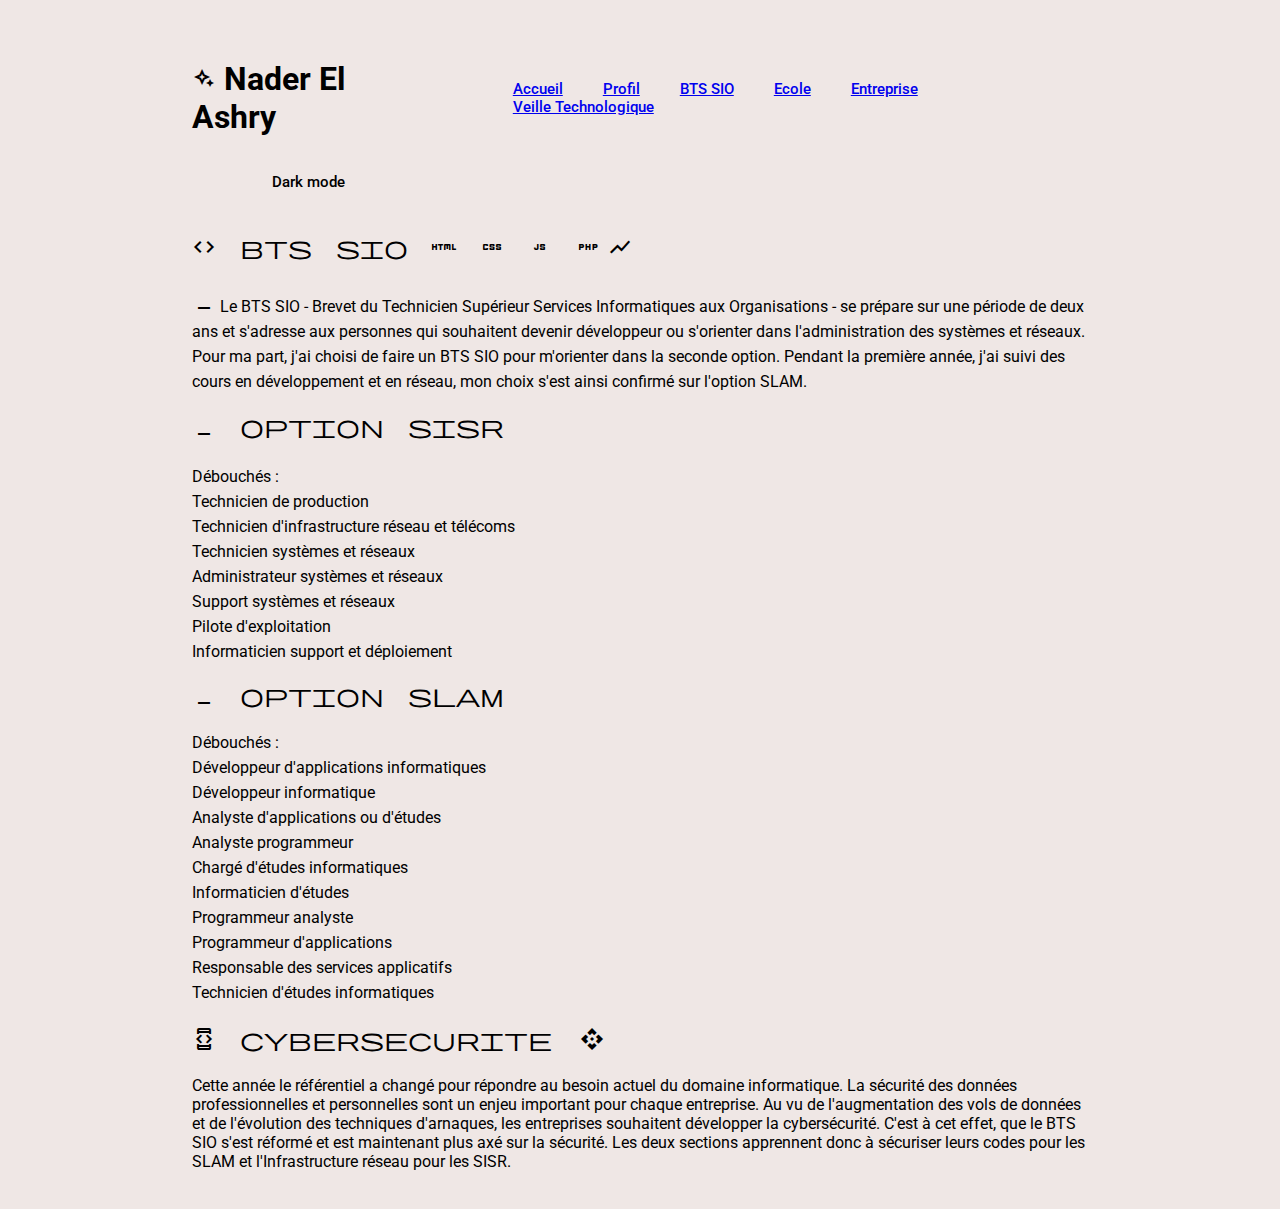
<file: PORTFOLIO/bts.html>
<!DOCTYPE html>
<html lang="fr">
<head>
    <meta charset="UTF-8">
    <meta http-equiv="X-UA-Compatible" content="IE=edge">
    <meta name="viewport" content="width=device-width, initial-scale=1.0">
    <title>Présentation BTS SIO</title>
    <link rel="stylesheet" href="https://fonts.googleapis.com/css2?family=Material+Symbols+Outlined:opsz,wght,FILL,GRAD@20..48,100..700,0..1,-50..200" />
    <link rel="stylesheet" href="index.html">
    <link rel="stylesheet" href="style.css">

</head>
<body>
    <nav>
        
        <h1><span class="material-symbols-outlined">
            magic_button
            </span>
            Nader El Ashry
        </h1>
        <ul>
            <li>
                <a class="nav-link active" aria-current="page" href="index.html">Accueil</a>
            </li>
            <li class="nav-item"> 
                <a class="nav-link" href="profil.html">Profil</a>
            </li>
            <li class="nav-item"> 
                <a class="nav-link" href="bts.html">BTS SIO</a>
            </li>
             <li class="nav-item">
                <a class="nav-link" href="projet.html">Ecole</a>
            </li>
            <li class="nav-item">
                <a class="nav-link" href="entreprise.html">Entreprise</a>
            </li>
            <li class="nav-item">
                <a class="nav-link" href="veilletech.html">Veille Technologique</a>
            </li>
            <!-- <li class="nav-item">
                <a class="nav-link" href="veilleJuridique.html">Veille Juridique</a>
            </li> -->

        </ul>

    
    
        <!-- <ul>
            <li id="dark-light-mode"  onclick="changeDarkMode()">Dark mode</li>
        </ul> -->
    </nav>
    <nav>
        
        <ul>
            <li id="dark-light-mode"  onclick="changeDarkMode()">Dark mode</li>
        </ul>

    </nav>
    
    <div class="titre">
        <h1> 
            <span class="material-symbols-outlined">
                code
                BTS SIO  <span class="material-symbols-outlined">
                    html
                    <span class="material-symbols-outlined">
                        css
                        <span class="material-symbols-outlined">
                            javascript
                            <span class="material-symbols-outlined">
                                php
                                </span>
                            </span>
                        </span>     
                    </span>
                </span>
           
            </span>
           
            <span class="material-symbols-outlined">
                show_chart
                </span>
        </h1>
    </div>
  
       <p> 
        <span class="material-symbols-outlined">
            minimize
            </span>
        Le BTS SIO - Brevet du Technicien Supérieur Services Informatiques aux Organisations - se prépare sur une période de deux ans et s'adresse aux personnes qui souhaitent devenir développeur ou s'orienter dans l'administration des systèmes et réseaux. 
            Pour ma part, j'ai choisi de faire un BTS SIO pour m'orienter dans la seconde option. 
            Pendant la première année, j'ai suivi des cours en développement et en réseau, mon choix s'est ainsi confirmé sur l'option SLAM.
        </p>
       <h2>
        <span class="material-symbols-outlined">
            minimize
            Option SISR
            </span> 
        </h2>
        <p>
            Débouchés : <br>
            
            Technicien de production <br>
           
            Technicien d'infrastructure 
             réseau et télécoms <br>
            Technicien systèmes et réseaux <br>
            Administrateur systèmes et réseaux <br>
            Support systèmes et réseaux <br>
            Pilote d'exploitation <br>
            Informaticien support et déploiement <br>
        </p> 
       <h3>
        <span class="material-symbols-outlined">
            minimize
            Option SLAM 
            </span>
        </h3> 
       <p>
            Débouchés : <br>
            Développeur d'applications informatiques <br>
            Développeur informatique <br>
            Analyste d'applications ou d'études <br>
            Analyste programmeur <br>
            Chargé d'études informatiques <br>
            Informaticien d'études <br>
            Programmeur analyste <br>
            Programmeur d'applications <br>
            Responsable des services applicatifs <br>
            Technicien d'études informatiques <br>
        </p>
       
        <h4>
            <span class="material-symbols-outlined">
                developer_mode
                Cybersecurite&nbsp;
                </span>
             
                <span class="material-symbols-outlined">
                    api
                    </span>
            </h4>
       
        
            Cette année le référentiel a changé pour répondre au besoin actuel du domaine informatique. La sécurité des données professionnelles et personnelles sont un enjeu important pour chaque entreprise. Au vu de l'augmentation des vols de données et de l'évolution des techniques d'arnaques, les entreprises souhaitent développer la cybersécurité. C'est à cet effet, que le BTS SIO s'est réformé et est maintenant plus axé sur la sécurité. Les deux sections apprennent donc à sécuriser leurs codes pour les SLAM et l'Infrastructure réseau pour les SISR.


</body>
    <script src="script.js"></script>
</html>
</file>
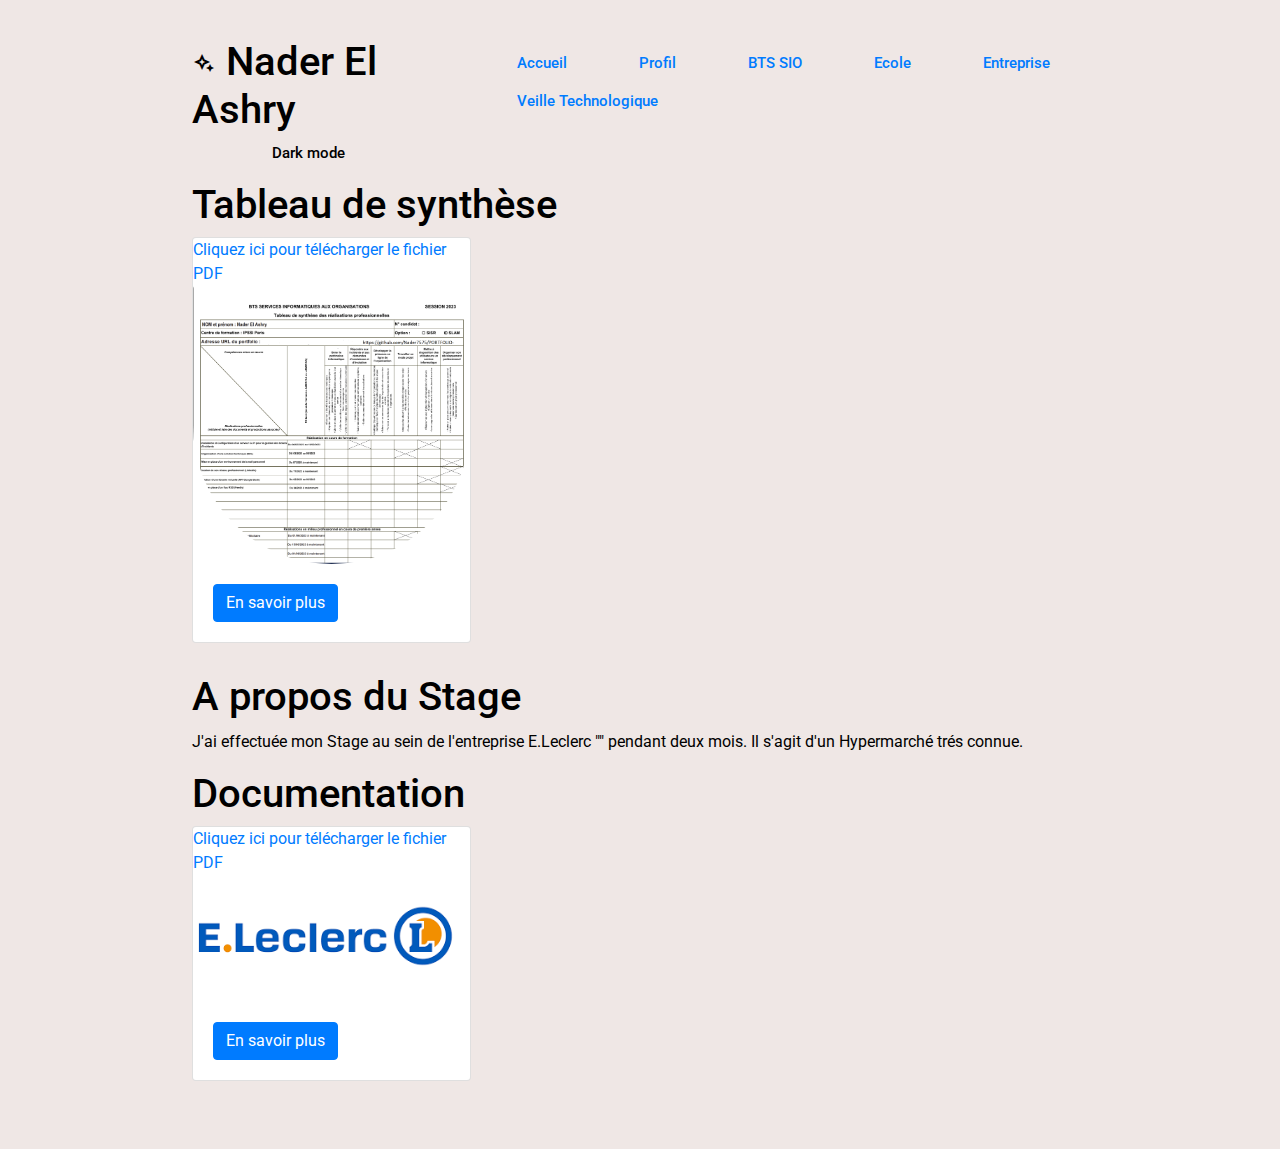
<file: PORTFOLIO/entreprise.html>
<!DOCTYPE html>
<html lang="fr">
<head>
    <meta charset="UTF-8">
    <meta http-equiv="X-UA-Compatible" content="IE=edge">
    <meta name="viewport" content="width=device-width, initial-scale=1.0">
    <title>Document</title>
    <link rel="stylesheet" href="https://fonts.googleapis.com/css2?family=Material+Symbols+Outlined:opsz,wght,FILL,GRAD@20..48,100..700,0..1,-50..200" />
    <link rel="stylesheet" href="index.html">
    <link rel="stylesheet" href="profil.css">

    <link rel="stylesheet" href="https://maxcdn.bootstrapcdn.com/bootstrap/4.5.2/css/bootstrap.min.css"> 
   
    <link rel="stylesheet" href="style.css">
    <link rel="stylesheet" href="index.html">
    <link rel="stylesheet" href="indexold.css">
   



</head>

<body>
    
    <nav>
        
        <h1><span class="material-symbols-outlined">
            magic_button
            </span>
            Nader El Ashry
        </h1>
        <ul>
            <li>
                <a class="nav-link active" aria-current="page" href="index.html">Accueil</a>
            </li>
            <li class="nav-item"> 
                <a class="nav-link" href="profil.html">Profil</a>
            </li>
            <li class="nav-item"> 
                <a class="nav-link" href="bts.html">BTS SIO</a>
            </li>
             <li class="nav-item">
                <a class="nav-link" href="projet.html">Ecole</a>
            </li>
            <li class="nav-item">
                <a class="nav-link" href="entreprise.html">Entreprise</a>
            </li>
            <li class="nav-item">
                <a class="nav-link" href="veilletech.html">Veille Technologique</a>
            </li>
            <!-- <li class="nav-item">
                <a class="nav-link" href="veillejuridique.html">Veille Juridique</a>
            </li> -->

        </ul>
    </nav>

    <nav>
        
        <ul>
            <li id="dark-light-mode"  onclick="changeDarkMode()">Dark mode</li>
        </ul>

    </nav>
<!--     
    <h1>Tableau de Synthèse</h1>
        <div class="row">
            <div class="col-md-4">
              <div class="card">
                <a href="docs/Projet AP1.docx " target="_blank">Cliquez ici pour télécharger le fichier PDF</a>
                <img  src=""  alt="Projet 1" class="card-img-top">
                <div class="card-body">
                  <h5 class="card-title">Projet 1</h5>
                  <p class="card-text">L'Auberge</p>
                  <a href="https://view.officeapps.live.com/op/view.aspx?src=https%3A%2F%2Fraw.githubusercontent.com%2FNader7575%2Faubjeun%2Fmain%2FProjet%2520AP1.docx&wdOrigin=BROWSELINK" class="btn btn-primary">En savoir plus</a>
                </div>
              </div>
            </div>
    
    
    

<h3>A propos du stage </h3>
     <p> J'ai effectuée mon stage au sein de l'entreprise "E.Leclerc" pendant deux mois. Il s'agit d'un Hypermarché </p>
     
     <h2>Documentation </h2>
     <div class="col-md-4">
        <div class="card">
          <img src="[data-uri]" alt="Vidéo 3" class="card-img-top">
          <div class="card-body">
            <h5 class="card-title">Titre de la vidéo 3</h5>
            <a href="https://www.youtube.com/watch?v=video3" class="btn btn-primary">Voir la vidéo</a>
          
    </div> -->

    <section>
        
        <h1>
            Tableau de synthèse
                

                
           </h1>
        
        
         
        <div class="row">
          <div class="col-md-4">
            <div class="card">
              <a href="docs/tbsyn.pdf" target="_blank">Cliquez ici pour télécharger le fichier PDF</a>
              <img  src="img/tbsyn.png"  alt="Projet 1" class="card-img-top">
              <div class="card-body">
             <a href="docs/tbsyn.pdf" class="btn btn-primary">En savoir plus</a>
              </div>
            </div>
          </div>
          
    </section>
    <h1> A propos du Stage </h1>
    <p>J'ai effectuée mon Stage au sein de l'entreprise E.Leclerc "" pendant deux mois. Il s'agit d'un Hypermarché trés connue.

    </p>
    <section>
        
        <h1>
            
                Documentation
                

                
           </h1>
        
      
         
        <div class="row">
          <div class="col-md-4">
            <div class="card">
              <a href="docs/stag.docx" target="_blank">Cliquez ici pour télécharger le fichier PDF</a>
              <img  src="./img/download.png"  alt="Projet 1" class="card-img-top">
              <div class="card-body">
             <a href="https://view.officeapps.live.com/op/view.aspx?src=https%3A%2F%2Fraw.githubusercontent.com%2FNader7575%2FPORTFOLIO-%2Fmain%2Fdocs%2Fstag.docx&wdOrigin=BROWSELINK" class="btn btn-primary">En savoir plus</a>
              </div>
            </div>
          </div>
          
    </section>
     <script src="script.js"></script>
</file>
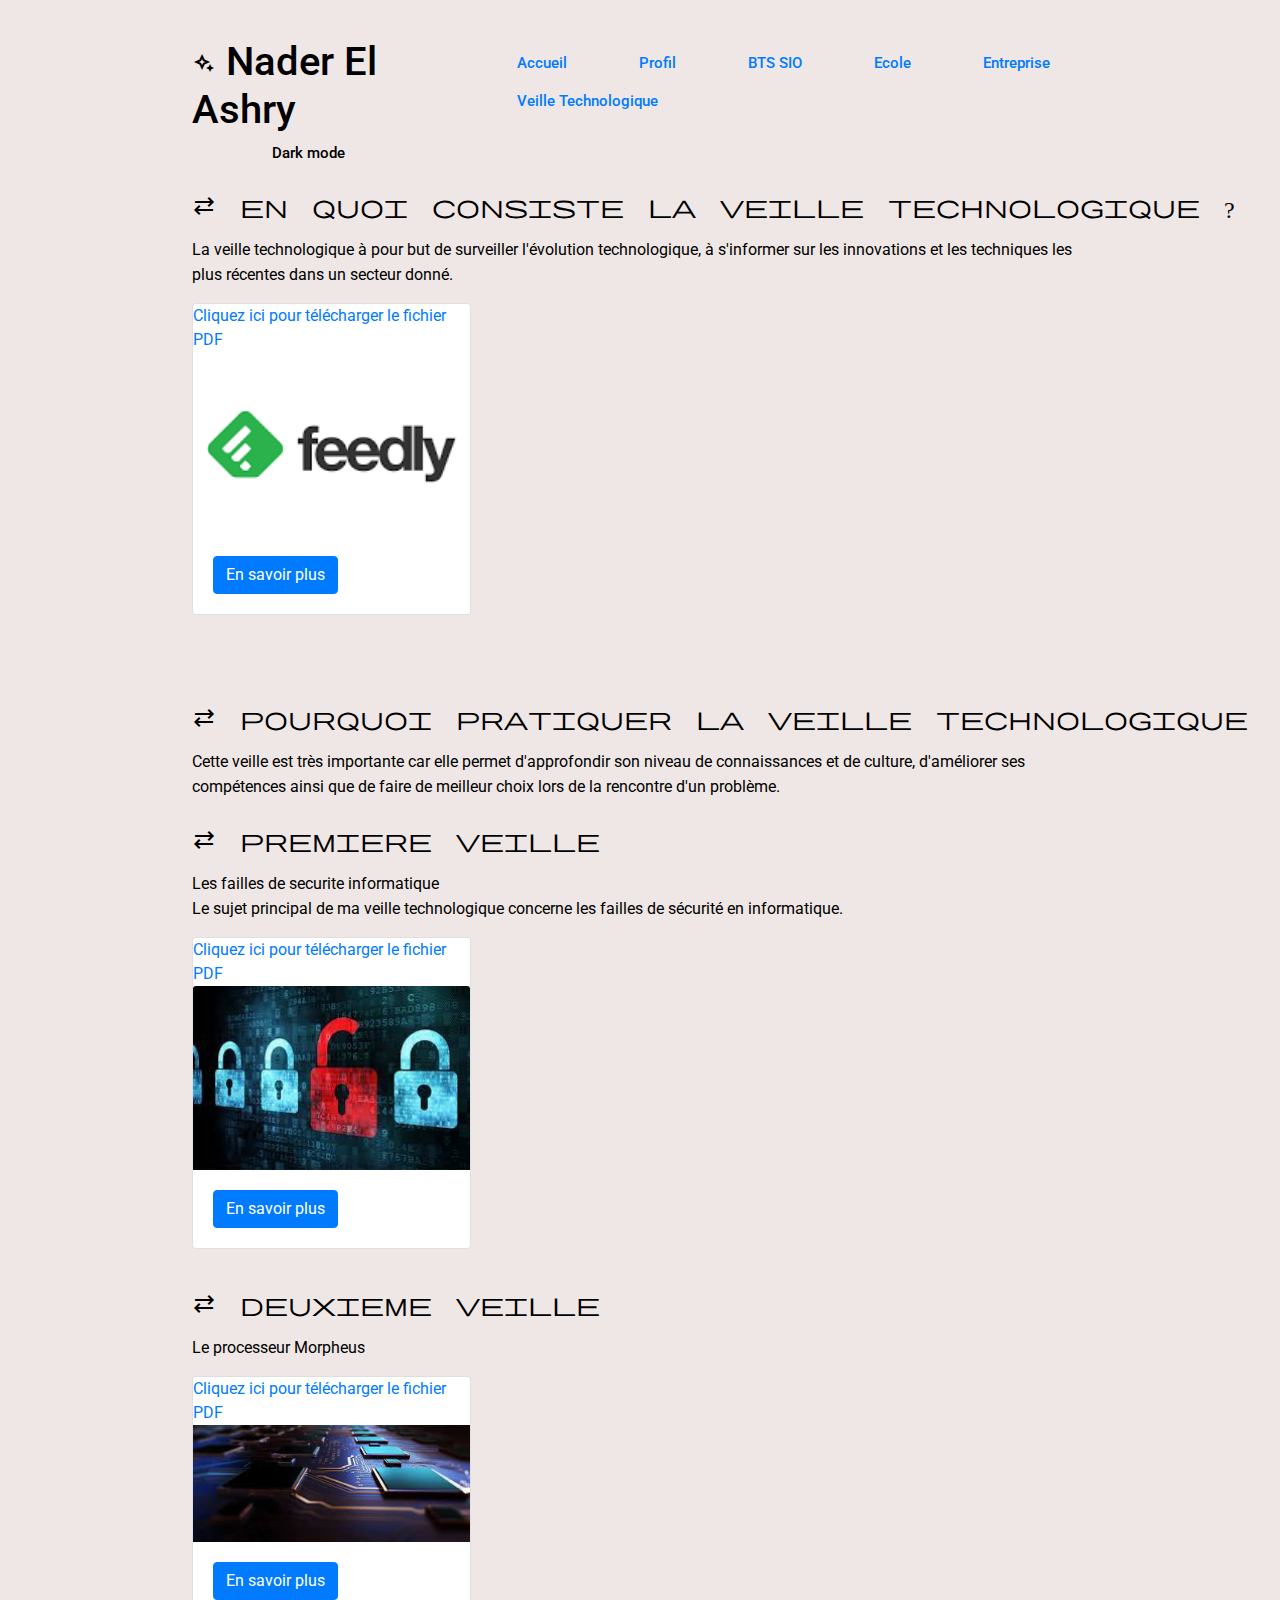
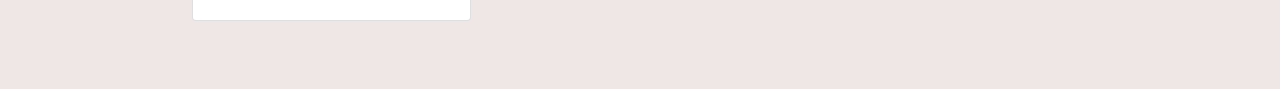
<file: PORTFOLIO/veilletech.html>
<!DOCTYPE html>
<html lang="fr">
<head>
    <meta charset="UTF-8">
    <meta http-equiv="X-UA-Compatible" content="IE=edge">
    <meta name="viewport" content="width=device-width, initial-scale=1.0">
    <title>Document</title>
    <!-- <link rel="stylesheet" href="https://fonts.googleapis.com/css2?family=Material+Symbols+Outlined:opsz,wght,FILL,GRAD@20..48,100..700,0..1,-50..200" />
    <link rel="stylesheet" href="index.html">
    <link rel="stylesheet" href="style.css">
         -->
         <link rel="stylesheet" href="https://fonts.googleapis.com/css2?family=Material+Symbols+Outlined:opsz,wght,FILL,GRAD@20..48,100..700,0..1,-50..200" />
         <link rel="stylesheet" href="https://maxcdn.bootstrapcdn.com/bootstrap/4.5.2/css/bootstrap.min.css">
        
         <link rel="stylesheet" href="style.css">
         <link rel="stylesheet" href="indexold.css">

</head>
<body>
    <nav>
        
        
        <h1><span class="material-symbols-outlined">
            magic_button
            </span>
            Nader El Ashry
        </h1>
        <ul>
            <li>
                <a class="nav-link active" aria-current="page" href="index.html">Accueil</a>
            </li>
            <li class="nav-item"> 
                <a class="nav-link" href="profil.html">Profil</a>
            </li>
            <li class="nav-item"> 
                <a class="nav-link" href="bts.html">BTS SIO</a>
            </li>
             <li class="nav-item">
                <a class="nav-link" href="projet.html">Ecole</a>
            </li>
            <li class="nav-item">
                <a class="nav-link" href="entreprise.html">Entreprise</a>
            </li>
            <li class="nav-item">
                <a class="nav-link" href="veilletech.html">Veille Technologique</a>
            </li>
            <!-- <li class="nav-item">
                <a class="nav-link" href="veillejuridique.html">Veille Juridique</a>
            </li>
             -->

        </ul>
    </nav>
    <nav>
        
        <ul>
            <li id="dark-light-mode"  onclick="changeDarkMode()">Dark mode</li>
        </ul>

    </nav>

    <section>
        
        <h1>
            <span class="material-symbols-outlined">
                sync_alt
                En quoi consiste la veille Technologique ?
                </span>

                
           </h1>
        
        <p>La veille technologique à pour but de surveiller l'évolution technologique, à s'informer sur les innovations et les techniques les plus récentes dans un secteur donné.</p>
         
        <div class="row">
          <div class="col-md-4">
            <div class="card">
              <a href="docs/en quoi consiste la veille tech.docx" target="_blank">Cliquez ici pour télécharger le fichier PDF</a>
              <img  src="docs/download.png"  alt="Projet 1" class="card-img-top">
              <div class="card-body">
             <a href="https://view.officeapps.live.com/op/view.aspx?src=https%3A%2F%2Fraw.githubusercontent.com%2FNader7575%2Fvielle-technologique%2Fmain%2Fen%2520quoi%2520consiste%2520la%2520veille%2520tech.docx&wdOrigin=BROWSELINK" class="btn btn-primary">En savoir plus</a>
              </div>
            </div>
          </div>
          
    </section>
    <br><br>
    <h1>
        <span class="material-symbols-outlined">
            sync_alt
            Pourquoi pratiquer la veille technologique
            </span>
     </h1>
     <p>Cette veille est très importante car elle permet d'approfondir son niveau de connaissances et de culture, d'améliorer ses compétences ainsi que de faire de meilleur choix lors de la rencontre d'un problème.
          </p>
    <section>
        
        <h1>
            <span class="material-symbols-outlined">
                sync_alt
                Premiere veille 
                </span>
         </h1>
        <p> Les failles de securite informatique <br>
            Le sujet principal de ma veille technologique concerne les failles de sécurité en informatique. </p>
      
        <div class="row">
            <div class="col-md-4">
              <div class="card">
                <a href="docs/vieille tech faille securité inf.docx" target="_blank">Cliquez ici pour télécharger le fichier PDF</a>
                <img  src="docs/télécharger.jpg"  alt="Projet 1" class="card-img-top">
                <div class="card-body">
               <a href="https://view.officeapps.live.com/op/view.aspx?src=https%3A%2F%2Fraw.githubusercontent.com%2FNader7575%2Ffaille-sec-veille%2Fmain%2Fvieille%2520tech%2520faille%2520securit%25C3%25A9%2520inf.docx&wdOrigin=BROWSELINK" class="btn btn-primary">En savoir plus</a>
                </div>
              </div>
            </div>
    </section>

    <section>

        <h1>
            <span class="material-symbols-outlined">
                sync_alt
                Deuxieme veille 
                </span>
            </h1>
        <p>Le processeur Morpheus</p>
            
        <div class="row">
            <div class="col-md-4">
              <div class="card">
                <a href="docs/veille tech processeur morpheus .docx" target="_blank">Cliquez ici pour télécharger le fichier PDF</a>
                <img  src="docs/download.jpg">
                <div class="card-body">
               <a href="https://view.officeapps.live.com/op/view.aspx?src=https%3A%2F%2Fraw.githubusercontent.com%2FNader7575%2Fmorpheus-veille-tech%2Fmain%2Fveille%2520tech%2520processeur%2520morpheus%2520.docx&wdOrigin=BROWSELINK" class="btn btn-primary">En savoir plus</a>
                </div>
              </div>
            </div>
    </section>
   
</body>
<script src="script.js"></script>
</html>


    <!-- <section class="titre">     
            <h1>
                <span class="material-symbols-outlined">
                    sync_alt
                    En quoi consiste la veille Technologique ? 
                    </span>
                
                 
                </h1>
        

        <p>
            <span class="material-symbols-outlined">
                minimize
                
            </span>
            La veille technologique à pour but de surveiller l'évolution technologique, à s'informer sur les innovations et les techniques les plus récentes dans un secteur donné.</p>
    </section>

    <section>
        
        <h1>
            <span class="material-symbols-outlined">
                sync_alt
                Pourquoi pratiquer la veille technologique ?
                </span>
            </h1>
    
        <p>
            <span class="material-symbols-outlined">
                minimize
                
            </span>
            Cette veille est très importante car elle permet d'approfondir son niveau de connaissances et de culture, d'améliorer ses compétences ainsi que de faire de meilleur choix lors de la rencontre d'un problème.</p>
    </section>

    <section>
        <h1>
            <span class="material-symbols-outlined">
                sync_alt
                Premiere vieille 
                </span>
            </h1>
            
            <span class="material-symbols-outlined">
                minimize
                
            </span>
            Le sujet principal de ma veille technologique concerne les failles de sécurité en informatique.</p>

    </section> -->
<!-- </body>
<script src="script.js"></script>
</html> -->
</file>
<file: PORTFOLIO/style.css>
@import url('https://fonts.googleapis.com/css2?family=Roboto:wght@100;300;400;500&display=swap');

:root {
    --background-color: #efe7e5;
    --text-color: black;
}

body {
    font-family: 'Roboto', sans-serif; 
    margin: 3% 15%;
    background-color: var(--background-color);
    color: var(--text-color);
}

p {
    line-height: 25px;
}

nav {
    display: flex;
    justify-content: space-between;
    align-items: center;
}
nav ul {
    display: flex;
    align-items: center;
    flex-wrap: wrap;
    list-style-type: none;
    font-weight: 500;
}
nav ul li {
    margin-left: 40px;
    font-size: 15px;
    cursor: pointer;
    position: relative;
}

nav ul li span {
    position: absolute;
    top: -5px;
    right: -28px;

}

header{
    margin-top: 60px;
    display: flex;
    justify-content: space-between;
    align-items: center;
}
header .header-left {
    flex: 6;
    margin-right: 50px;
}
header .header-left small {
    font-weight: bold;
    display: flex;
    align-items: center;
}
header .header-left h1 {
    font-size: 50px;
    font-weight: 400;
    margin-top: 15px;
}
header .header-left .links {
    margin-top:  80px;
}
header .header-left .links a {
    text-decoration: none;
    color: inherit;
    position: relative;
    margin-right: 40px;
    font-weight: bold;
}
header .header-left .links a span {
    position: absolute;
    top: -5px;
    right: -28px;
}

header .header-right {
    flex: 5;
}
header .header-right img {
    width: 100%;
}

.about {
    margin-top: 150px;   
}
.about p {
    font-size: 20px;
    line-height: 30px;
    font-weight: 300;
}

.about .signature {
    width: 30%;
    background-color: #efe7e5;
}

.images .image-card {
    display: flex;
    align-items: center;
    margin-bottom: 60px;
}
.images .image-card .image-left {
    margin-right: 40px;
    
}
.images .image-card .image-left img {
    height: 200px;
    width: 400px;
}

footer {
    margin-top: 100px;
}
footer p {
    font-size: 15px;
}

@media screen and (max-width: 800px) {
    .images .image-card {
        flex-wrap: wrap;
    }
}

@media screen and (max-width: 621px) {
    header {
        flex-direction: column-reverse;
    }
    header .header-left {
        margin-right: 0;
    }
    header .header-right {
        margin-bottom: 40px;
    }
    header .header-right img {
        width: 250px;
    }
    
    .images .image-card .header-left img {
        width: 100%;
    }
}

/* profil.html */
</file>
<file: PORTFOLIO/profil.css>
@import url('https://fonts.googleapis.com/css2?family=Roboto:wght@100;300;400;500&display=swap');

:root {
    --background-color: #efe7e5;
    --text-color: black;
}

body {
    font-family: 'Roboto', sans-serif; 
    margin: 3% 15%;
    background-color: var(--background-color);
    color: var(--text-color);
}

p {
    line-height: 25px;
}

nav {
    display: flex;
    justify-content: space-between;
    align-items: center;
}
nav ul {
    display: flex;
    align-items: center;
    flex-wrap: wrap;
    list-style-type: none;
    font-weight: 500;
}
nav ul li {
    margin-left: 40px;
    font-size: 15px;
    cursor: pointer;
    position: relative;
}

nav ul li span {
    position: absolute;
    top: -5px;
    right: -28px;

}

header{
    margin-top: 60px;
    display: flex;
    justify-content: space-between;
    align-items: center;
}
header .header-left {
    flex: 6;
    margin-right: 50px;
}
header .header-left small {
    font-weight: bold;
    display: flex;
    align-items: center;
}
header .header-left h1 {
    font-size: 50px;
    font-weight: 400;
    margin-top: 15px;
}
header .header-left .links {
    margin-top:  80px;
}
header .header-left .links a {
    text-decoration: none;
    color: inherit;
    position: relative;
    margin-right: 40px;
    font-weight: bold;
}
header .header-left .links a span {
    position: absolute;
    top: -5px;
    right: -28px;
}

header .header-right {
    flex: 5;
}
header .header-right img {
    width: 100%;
}

.about {
    margin-top: 150px;   
}
.about p {
    font-size: 20px;
    line-height: 30px;
    font-weight: 300;
}

.about .signature {
    width: 30%;
    background-color: #efe7e5;
}

.images .image-card {
    display: flex;
    align-items: center;
    margin-bottom: 60px;
}
.images .image-card .image-left {
    margin-right: 40px;
}
.images .image-card .image-left img {
    height: 200px;
    width: 400px;
}

footer {
    margin-top: 100px;
}
footer p {
    font-size: 15px;
}

@media screen and (max-width: 800px) {
    .images .image-card {
        flex-wrap: wrap;
    }
}

@media screen and (max-width: 621px) {
    header {
        flex-direction: column-reverse;
    }
    header .header-left {
        margin-right: 0;
    }
    header .header-right {
        margin-bottom: 40px;
    }
    header .header-right img {
        width: 250px;
    }
    
    .images .image-card .header-left img {
        width: 100%;
    }
}

/* profil.html */
img {
       
    width: 20px; /* Ajuster la taille du conteneur rond */
    height: 20px;
    border-radius: 50%; /* Appliquer une bordure arrondie pour créer une forme circulaire */
    overflow: hidden; /* Masquer les parties de l'image qui dépassent du contour circulaire */
  

    width: 100%; /* Ajuster la taille de l'image pour qu'elle remplisse le conteneur rond */
    height: 100%;
    object-fit: cover; /* Ajuster la taille et la position de l'image pour remplir le conteneur tout en préservant les proportions */
  }
</file>
<file: PORTFOLIO/indexold.css>
:root {
    --background-color: #efe7e5;
    --text-color: black;
}


/* Style pour le hero banner */
.jumbotron {
    background-image: url('hero-bg.jpg');
    background-size: cover;
    background-position: center;
    color: #fff;
    padding: 100px 0;
  }
  
  /* Style pour les sections */
  .container {
    margin-top: 50px;
  }
  
  /* Style pour les cartes de vidéos */
  .card {
    margin-bottom: 30px;
  }
  
  /* Style pour le formulaire de contact */
  .contact-form {
    max-width: 600px;
    margin: 0 auto;
  }
  
  /* Style pour le pied de page */
  footer {
    margin-top: 50px;
    padding: 20px;
    background-color: #f8f9fa;
  }


  /* Style pour les cartes de vidéos */
.card {
    margin-bottom: 30px;
    transition: transform 0.3s ease-in-out;
  }
  
  .card:hover {
    transform: scale(1.05);
  }
  
  /* Style pour les liens */
  a {
    transition: color 0.3s ease-in-out;
  }
  
  a:hover {
    color: #007bff;
  }
 
  .image-left {
    margin-bottom: 30px;
    transition: transform 0.3s ease-in-out;
  }
  
 .image-left:hover {
    transform: scale(1.05);
  }
  
  /* Style pour les liens */
  a {
    transition: color 0.3s ease-in-out;
  }
  
  a:hover {
    color: #007bff;
  };
</file>
